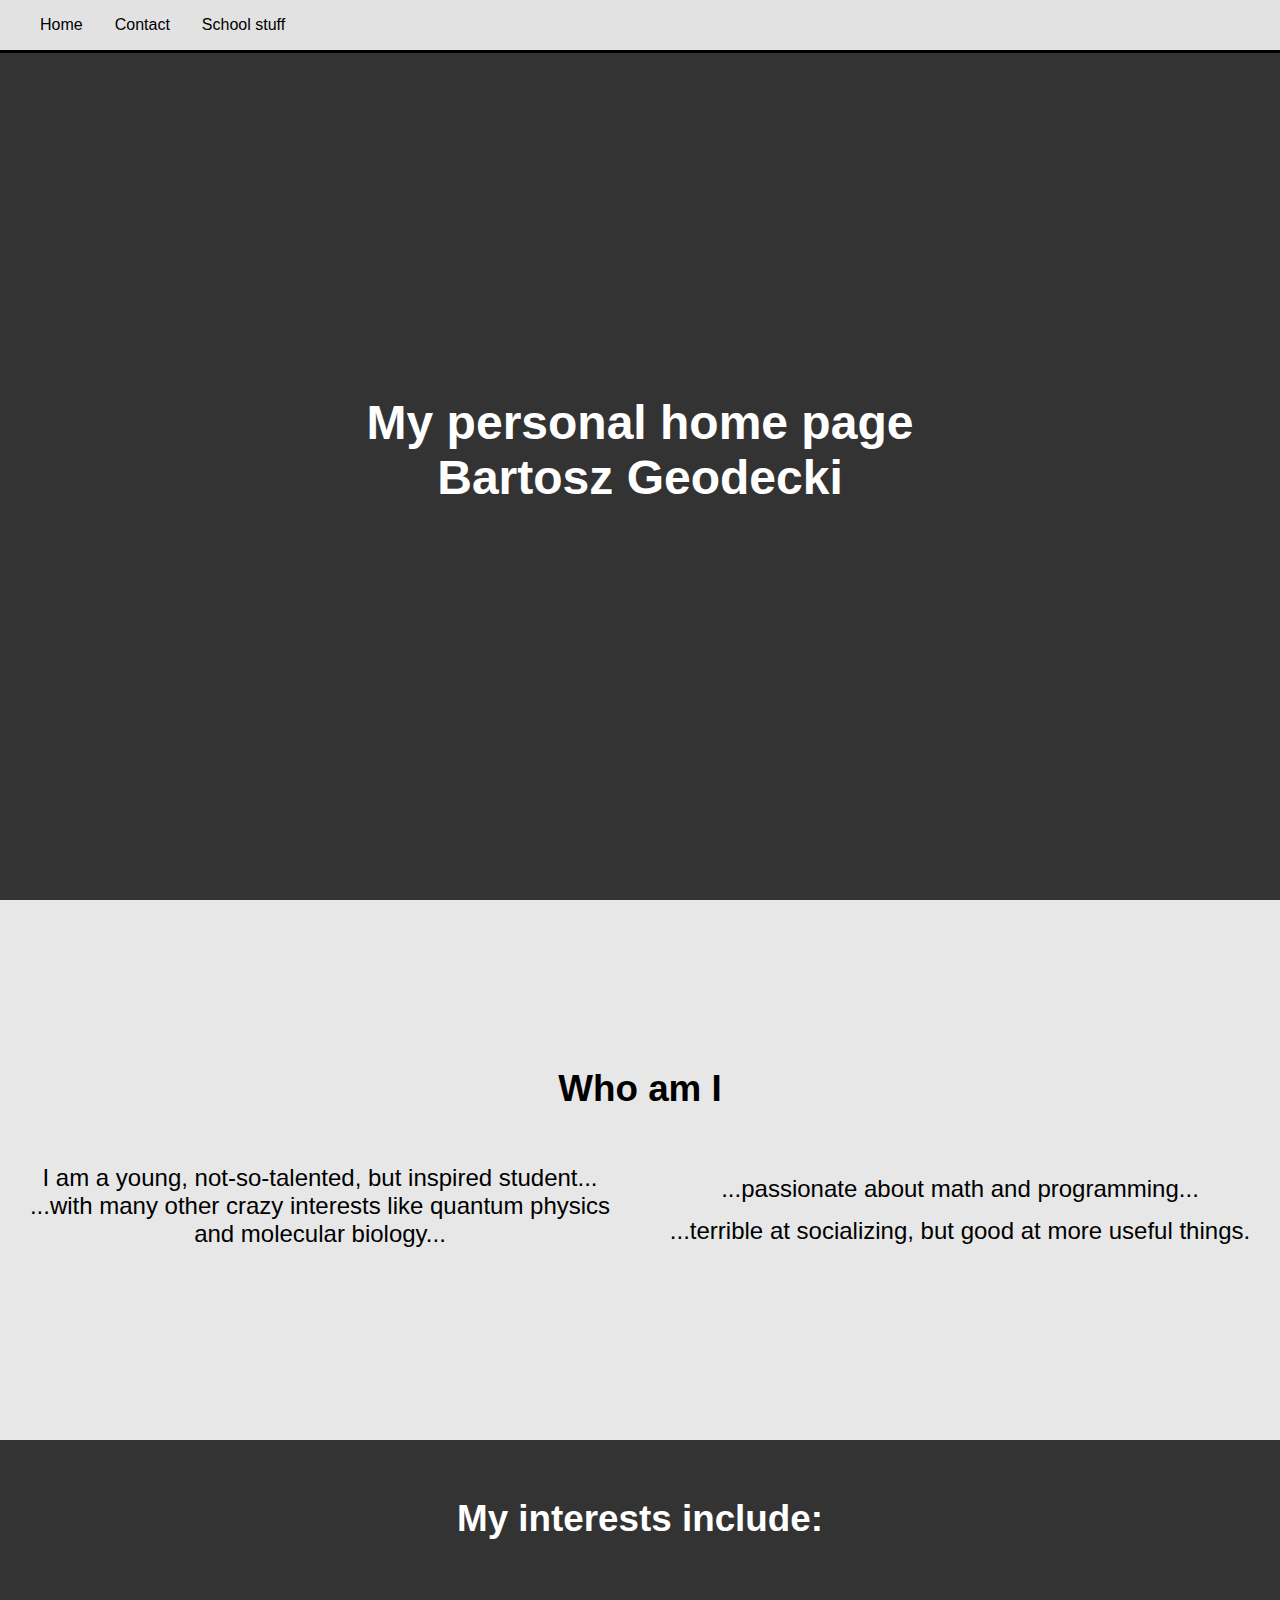
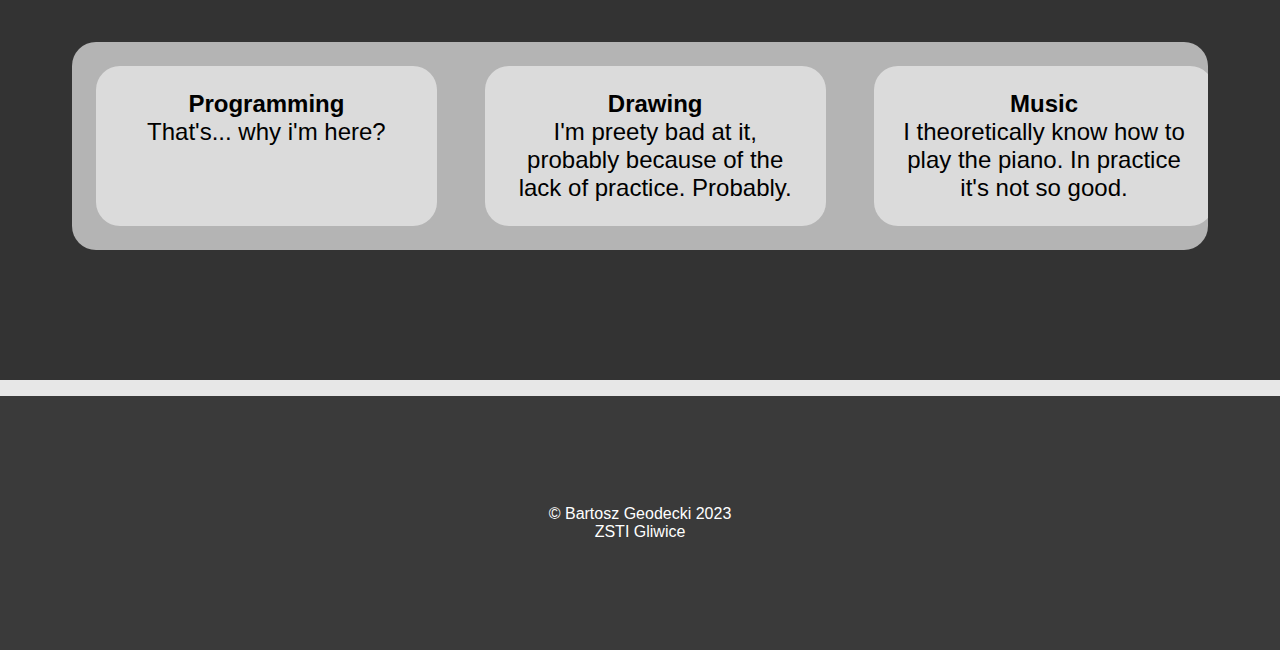
<file: index.html>
<!DOCTYPE html>
<html lang="en">
	<head>
		<meta charset="UTF-8" />
		<meta http-equiv="X-UA-Compatible" content="IE=edge" />
		<meta name="viewport" content="width=device-width, initial-scale=1.0" />
		<link rel="stylesheet" href="style/style.css" />
		<meta name="description" content="A personal homepage - homework">
		<title>Personal homepage - Bartosz Geodecki</title>
	</head>
	<body>
		<header>
			<nav>
				<ul>
					<li><a href="index.html">Home</a></li>
					<li><a href="contact.html">Contact</a></li>
					<li><a href="school.html">School stuff</a></li>
				</ul>
			</nav>
		</header>
		<article>
			<div>
				<h2>My personal home page</h2>
				<h2>Bartosz Geodecki</h2>
			</div>
		</article>
		<article>
			<h3>Who am I</h3>
			<section>
				<p>I am a young, not-so-talented, but inspired student...</p>
				<p></p>
				<p>
					...with many other crazy interests like quantum physics and
					molecular biology...
				</p>
				<p></p>
			</section>
			<section>
				<p></p>
				<p>...passionate about math and programming...</p>
				<p></p>
				<p>
					...terrible at socializing, but good at more useful things.
				</p>
			</section>
		</article>
		<article>
			<h3>My interests include:</h3>
			<section class="full">
				<div class="slider">
					<a href="subpages/programming.html" class="item">
						<h4>Programming</h4>
						<p>
							That's... why i'm here?
						</p>
					</a>
					<a href="subpages/drawing.html" class="item">
						<h4>Drawing</h4>
						<p>
							I'm preety bad at it, probably because of the lack of practice. Probably.
						</p>
					</a>
					<a href="subpages/music.html" class="item">
						<h4>Music</h4>
						<p>
							I theoretically know how to play the piano. In practice it's not so good.
						</p>
					</a>
					<a href="subpages/construction.html" class="item">
						<h4>Physics</h4>
						<p>
							Especially quantum mechanics and general relativity
						</p>
					</a>
					<a href="subpages/construction.html" class="item">
						<h4>Math</h4>
						<p>
							Just some basic calculus, nothing special
						</p>
					</a>
				</div>
			</section>
		</article>

		<footer>
			&copy; Bartosz Geodecki 2023
			<br />
			ZSTI Gliwice
		</footer>
	</body>
</html>
</file>
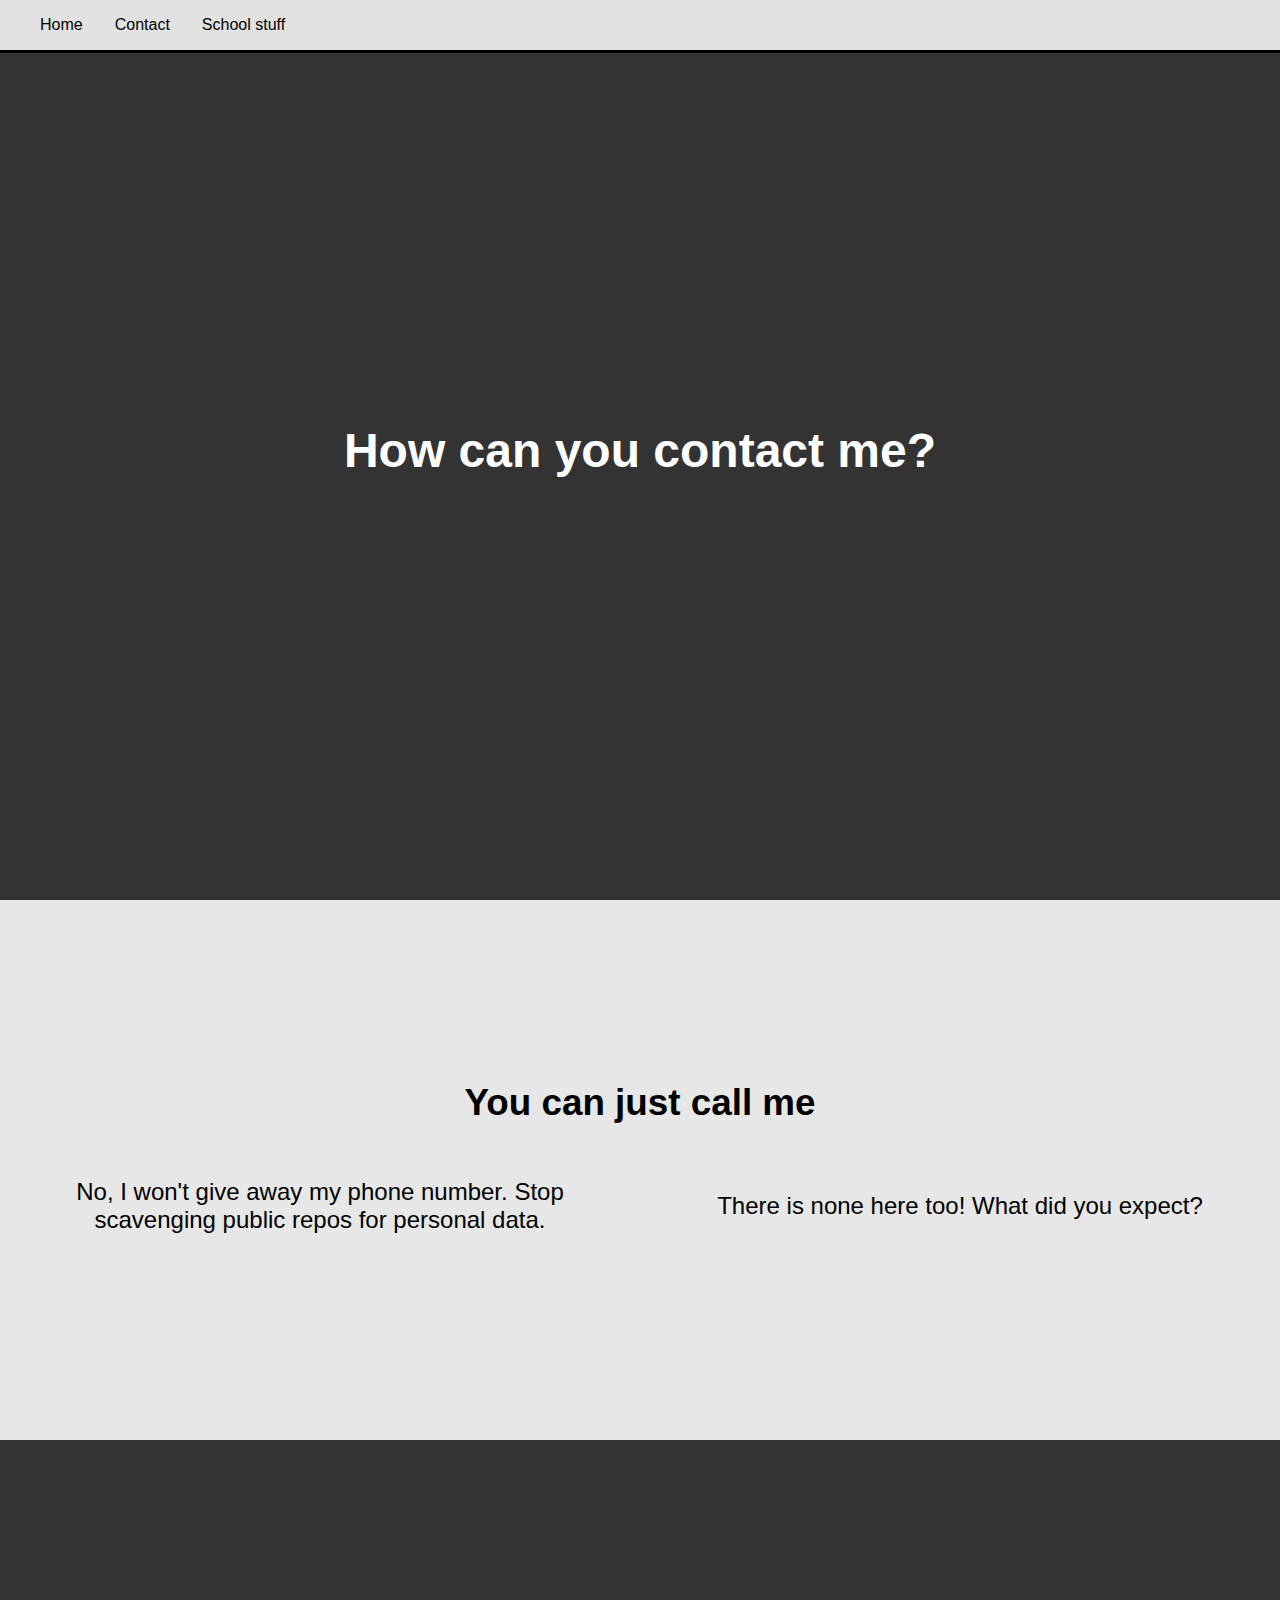
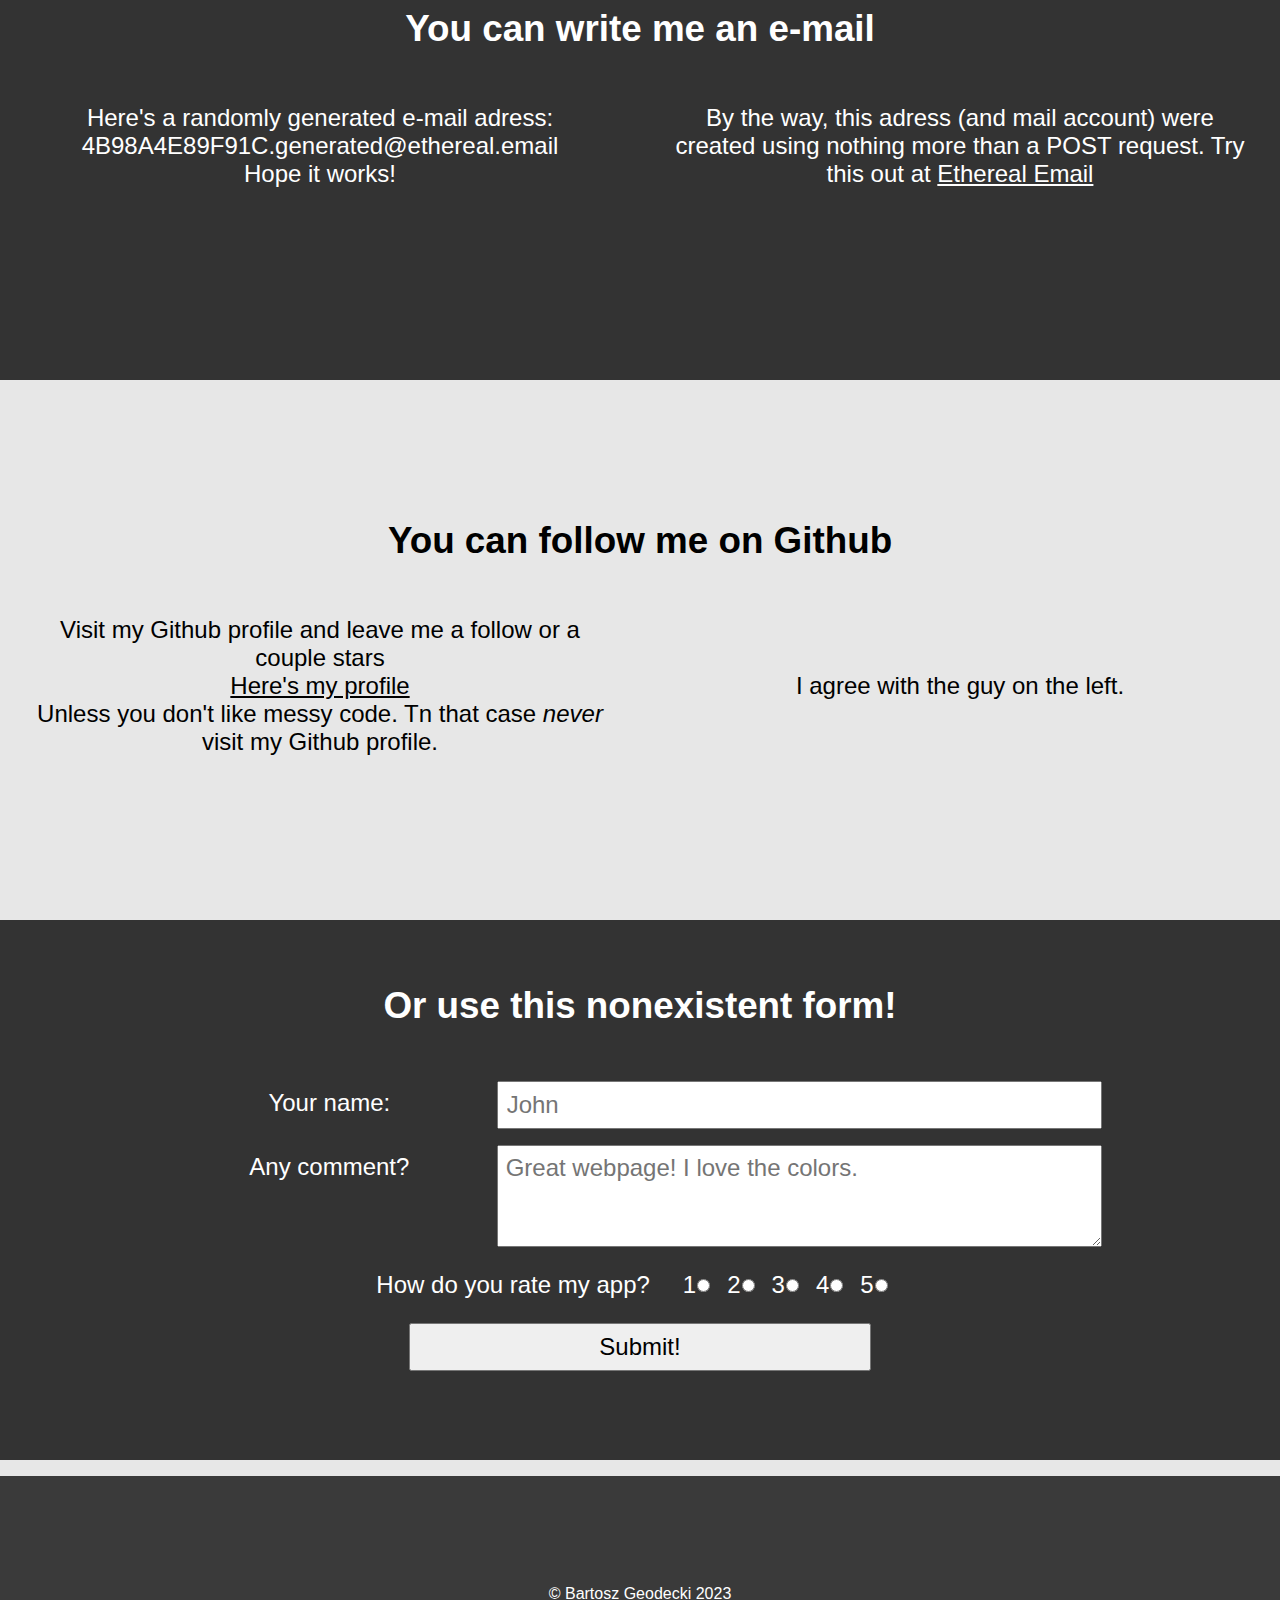
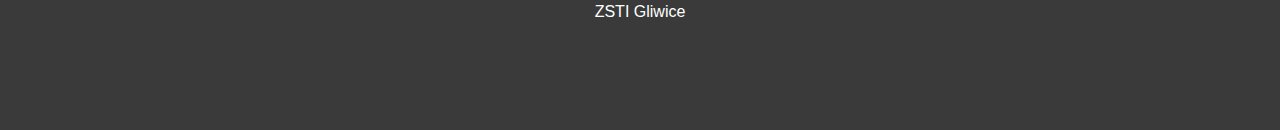
<file: contact.html>
<!DOCTYPE html>
<html lang="en">
	<head>
		<meta charset="UTF-8" />
		<meta http-equiv="X-UA-Compatible" content="IE=edge" />
		<meta name="viewport" content="width=device-width, initial-scale=1.0" />
		<meta name="description" content="A personal homepage - homework">
		<link rel="stylesheet" href="style/style.css" />
		<title>Contact - Bartosz Geodecki</title>
	</head>
	<body>
		<header>
			<nav>
				<ul>
					<li><a href="index.html">Home</a></li>
					<li><a href="contact.html">Contact</a></li>
					<li><a href="school.html">School stuff</a></li>
				</ul>
			</nav>
		</header>
		<article>
			<div>
				<h2>How can you contact me?</h2>
			</div>
		</article>

		<article>
			<h3>You can just call me</h3>
			<section>
				<p>
					No, I won't give away my phone number. Stop scavenging
					public repos for personal data.
				</p>
			</section>
			<section>
				<p>There is none here too! What did you expect?</p>
			</section>
		</article>
		<article>
			<h3>You can write me an e-mail</h3>
			<section>
				<p>
					Here's a randomly generated e-mail adress:
				</p>
				<p>
					4B98A4E89F91C.generated@ethereal.email
				</p>
				<p>
					Hope it works!
				</p>
			</section>
			<section>
				<p>
					By the way, this adress (and mail account) were created using nothing more than a POST request. Try this out at <a class="link" href="https://ethereal.email">Ethereal Email</a>
				</p>
			</section>
		</article>
		<article>
			<h3>You can follow me on Github</h3>
			<section>
				<p>
					Visit my Github profile and leave me a follow or a couple stars
				</p>
				<p>
					<a class="link" href="https://github.com/1p22geo">Here's my profile</a>
				</p>
				<p>
					Unless you don't like messy code. Tn that case <i>never</i> visit my Github profile.
				</p>
			</section>
			<section>
				<p>
					I agree with the guy on the left.
				</p>
			</section>
		</article>
		<article>
			<h3>Or use this nonexistent form!</h3>
			<section class="full">
				<form action="#form" method="post" id="form">
					<div class="form-content">
						<label for="name">Your name: </label>
						<input name="name" id="name" placeholder="John">
						<label for="comment">Any comment?</label>
						<textarea name="comment" id="comment" rows="3" placeholder="Great webpage! I love the colors."></textarea>
						<div class="checkbox-container">
							<label>How do you rate my app?</label>
							<label for="1star">1</label><input type="radio" name="stars" id="1star" value="1">
							<label for="2star">2</label><input type="radio" name="stars" id="2star" value="2">
							<label for="3star">3</label><input type="radio" name="stars" id="3star" value="3">
							<label for="4star">4</label><input type="radio" name="stars" id="4star" value="4">
							<label for="5star">5</label><input type="radio" name="stars" id="5star" value="5">
						</div>
						<input type="submit" value="Submit!">
					</div>
				</form>
			</section>
		</article>
		<footer>
			&copy; Bartosz Geodecki 2023
			<br />
			ZSTI Gliwice
		</footer>
	</body>
</html>
</file>
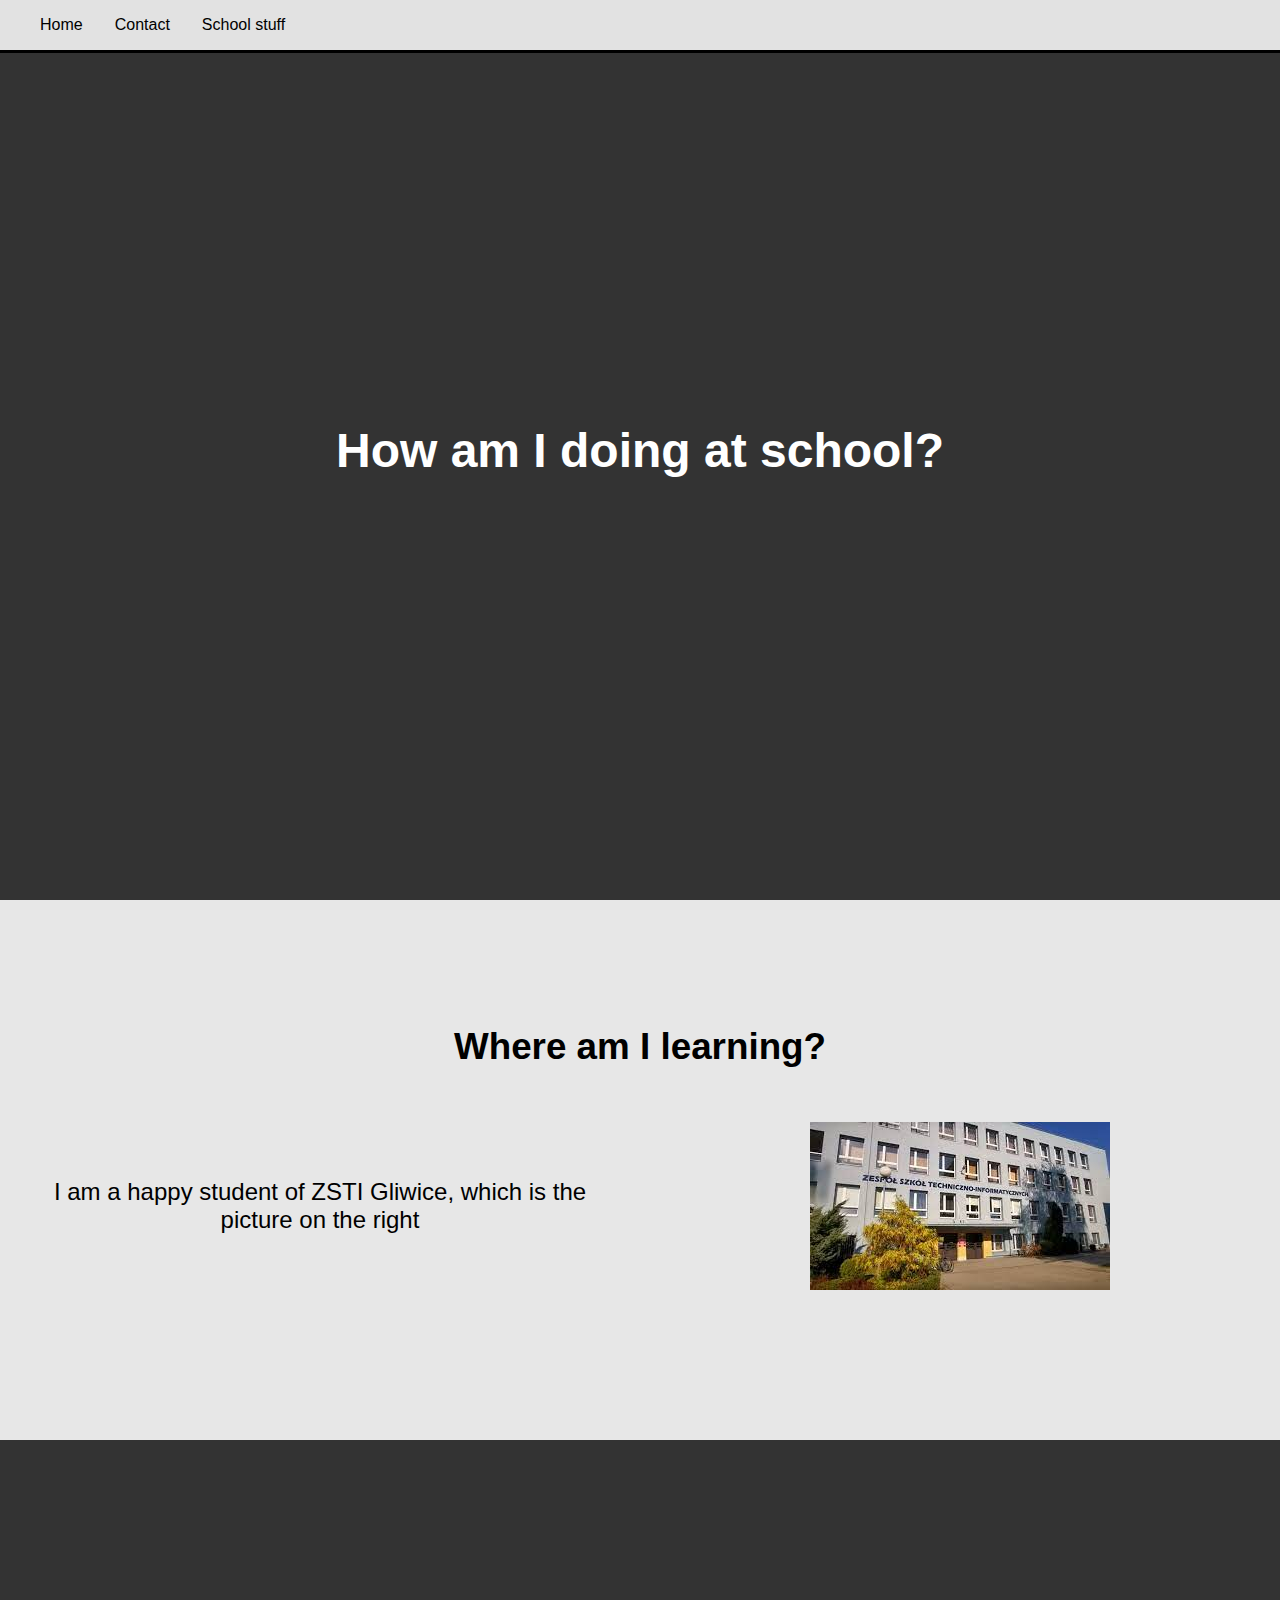
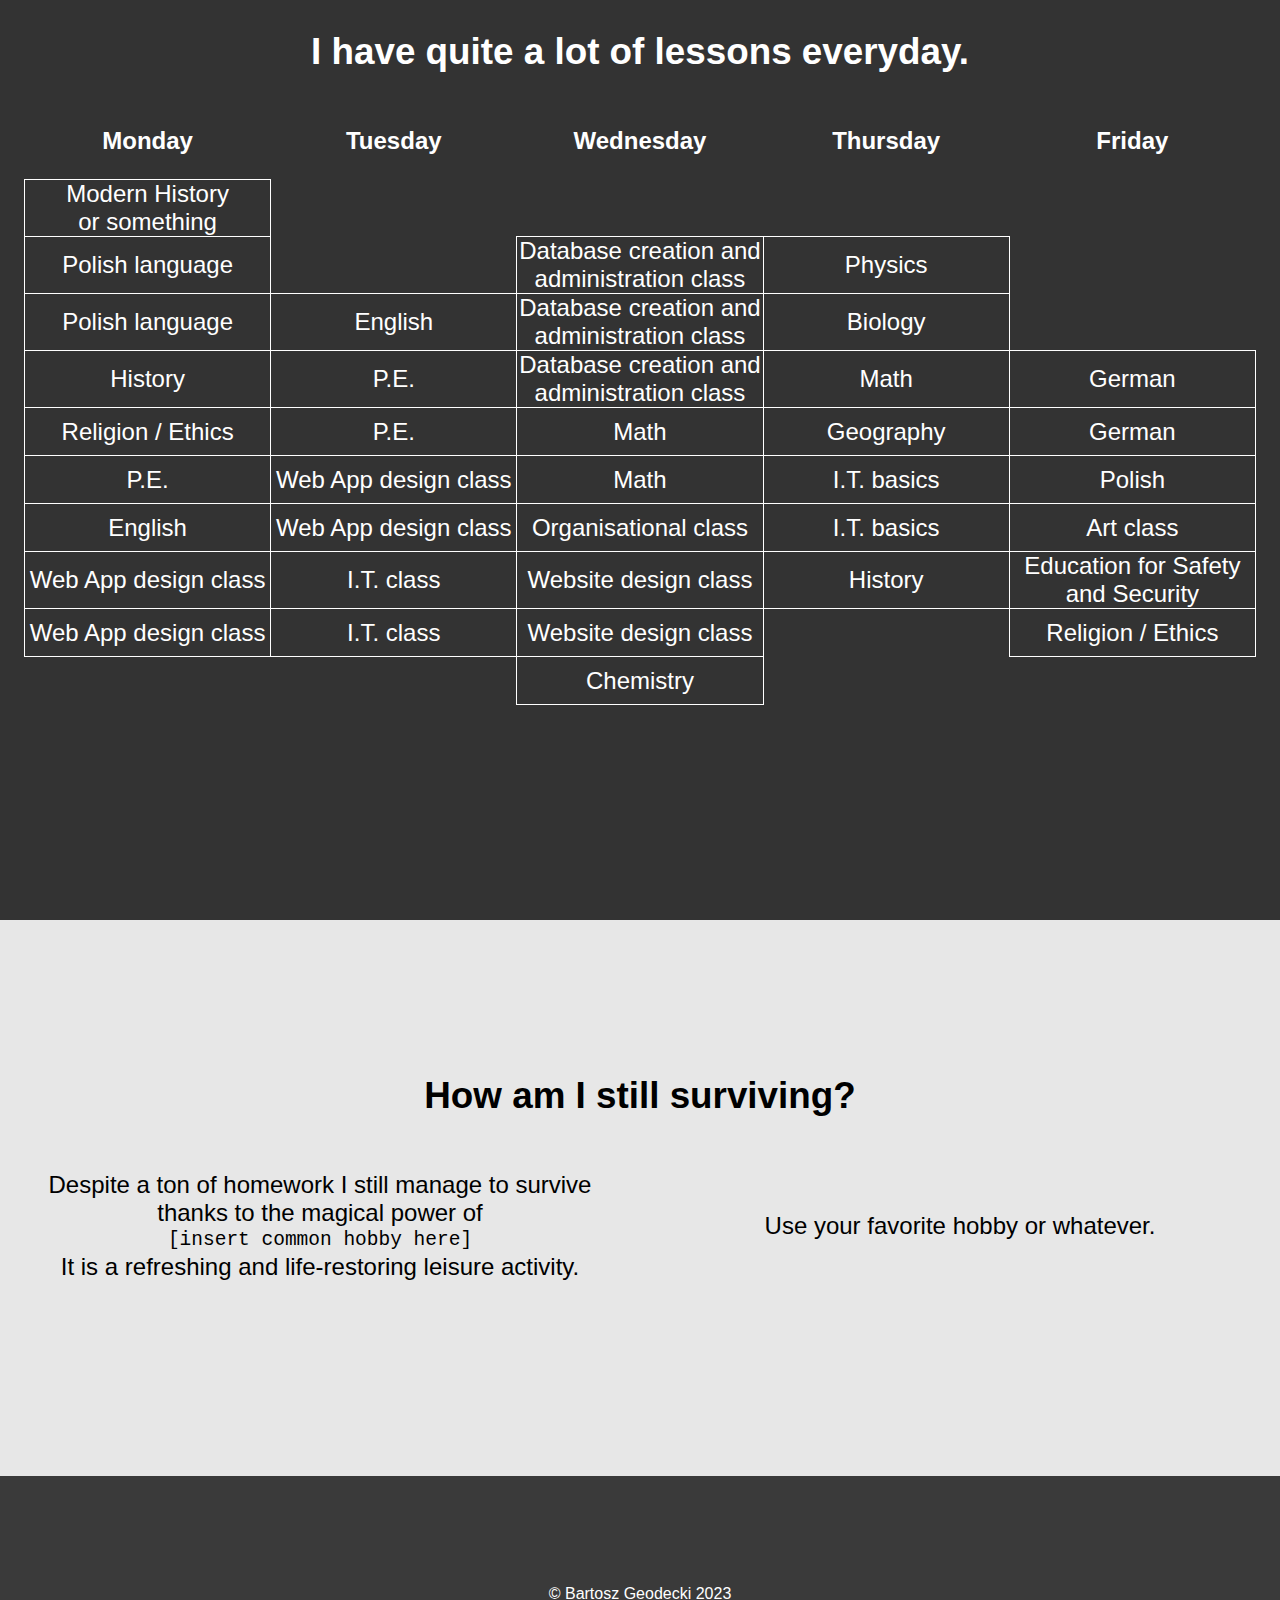
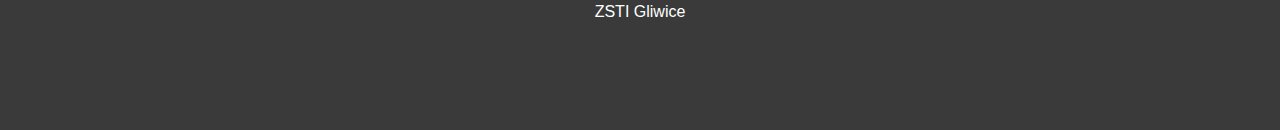
<file: school.html>
<!DOCTYPE html>
<html lang="en">
	<head>
		<meta charset="UTF-8" />
		<meta http-equiv="X-UA-Compatible" content="IE=edge" />
		<meta name="viewport" content="width=device-width, initial-scale=1.0" />
		<meta name="description" content="A personal homepage - homework">
		<link rel="stylesheet" href="style/style.css" />
		<title>School - Bartosz Geodeki</title>
	</head>
	<body>
		<header>
			<nav>
				<ul>
					<li><a href="index.html">Home</a></li>
					<li><a href="contact.html">Contact</a></li>
					<li><a href="school.html">School stuff</a></li>
				</ul>
			</nav>
		</header>
		<article>
			<div>
				<h2>How am I doing at school?</h2>
			</div>
		</article>

		<article>
			<h3>Where am I learning?</h3>
			<section>
				<p>
					I am a happy student of ZSTI Gliwice, which is the picture on the right
				</p>
			</section>
			<section>
				<img src="img/ZSTI.jpeg" alt="ZSTI Gliwice">
			</section>
		</article>
		<article class="wide">
			<h3>I have quite a lot of lessons everyday.</h3>
			<section class="full">
				<table>
					<tr>
						<th><h4>Monday</h4></th>
						<th><h4>Tuesday</h4></th>
						<th><h4>Wednesday</h4></th>
						<th><h4>Thursday</h4></th>
						<th><h4>Friday</h4></th>
					</tr>
					<tr>
						<td>Modern History<br>or something</td>
						<th>
							<!-- NO LESSONS -->
						</th>
						<th>
							<!-- NO LESSONS -->
						</th>
						<th>
							<!-- NO LESSONS -->
						</th>
						<th>
							<!-- NO LESSONS -->
						</th>
					</tr>
					<tr>
						<td>Polish language</td>
						<th>
							<!-- NO LESSONS -->
						</th>
						<td>Database creation and administration class</td>
						<td>Physics</td>
						<th>
							<!-- NO LESSONS -->
						</th>
					</tr>
					<tr>
						<td>Polish language</td>
						<td>English</td>
						<td>Database creation and administration class</td>
						<td>Biology</td>
						<th>
							<!-- NO LESSONS -->
						</th>
					</tr>
					<tr>
						<td>History</td>
						<td>P.E.</td>
						<td>Database creation and administration class</td>
						<td>Math</td>
						<td>German</td>
					</tr>
					<tr>
						<td>Religion / Ethics</td>
						<td>P.E.</td>
						<td>Math</td>
						<td>Geography</td>
						<td>German</td>
					</tr>
					<tr>
						<td>P.E.</td>
						<td>Web App design class</td>
						<td>Math</td>
						<td>I.T. basics</td>
						<td>Polish</td>
					</tr>
					<tr>
						<td>English</td>
						<td>Web App design class</td>
						<td>Organisational class</td>
						<td>I.T. basics</td>
						<td>Art class</td>
					</tr>
					<tr>
						<td>Web App design class</td>
						<td>I.T. class</td>
						<td>Website design class</td>
						<td>History</td>
						<td>Education for Safety and Security</td>
					</tr>
					<tr>
						<td>Web App design class</td>
						<td>I.T. class</td>
						<td>Website design class</td>
						<th>
							<!-- NO LESSONS -->
						</th>
						<td>Religion / Ethics</td>
					</tr>
					<tr>
						<th>
							<!-- NO LESSONS -->
						</th>
						<th>
							<!-- NO LESSONS -->
						</th>
						<td>Chemistry</td>
						<th>
							<!-- NO LESSONS -->
						</th>
						<th>
							<!-- NO LESSONS -->
						</th>
					</tr>
				</table>
			</section>
		</article>
		<article>
			<h3>How am I still surviving?</h3>
			<section>
					<p>
						Despite a ton of homework I still manage to survive thanks to the magical power of 
					</p>
					<pre>[insert common hobby here]</pre>
					<p>
						It is a refreshing and life-restoring leisure activity.
					</p>
			</section>
			<section>
				<p>Use your favorite hobby or whatever.</p>
			</section>
		</article>

		<footer>
			&copy; Bartosz Geodecki 2023
			<br />
			ZSTI Gliwice
		</footer>
	</body>
</html>
</file>
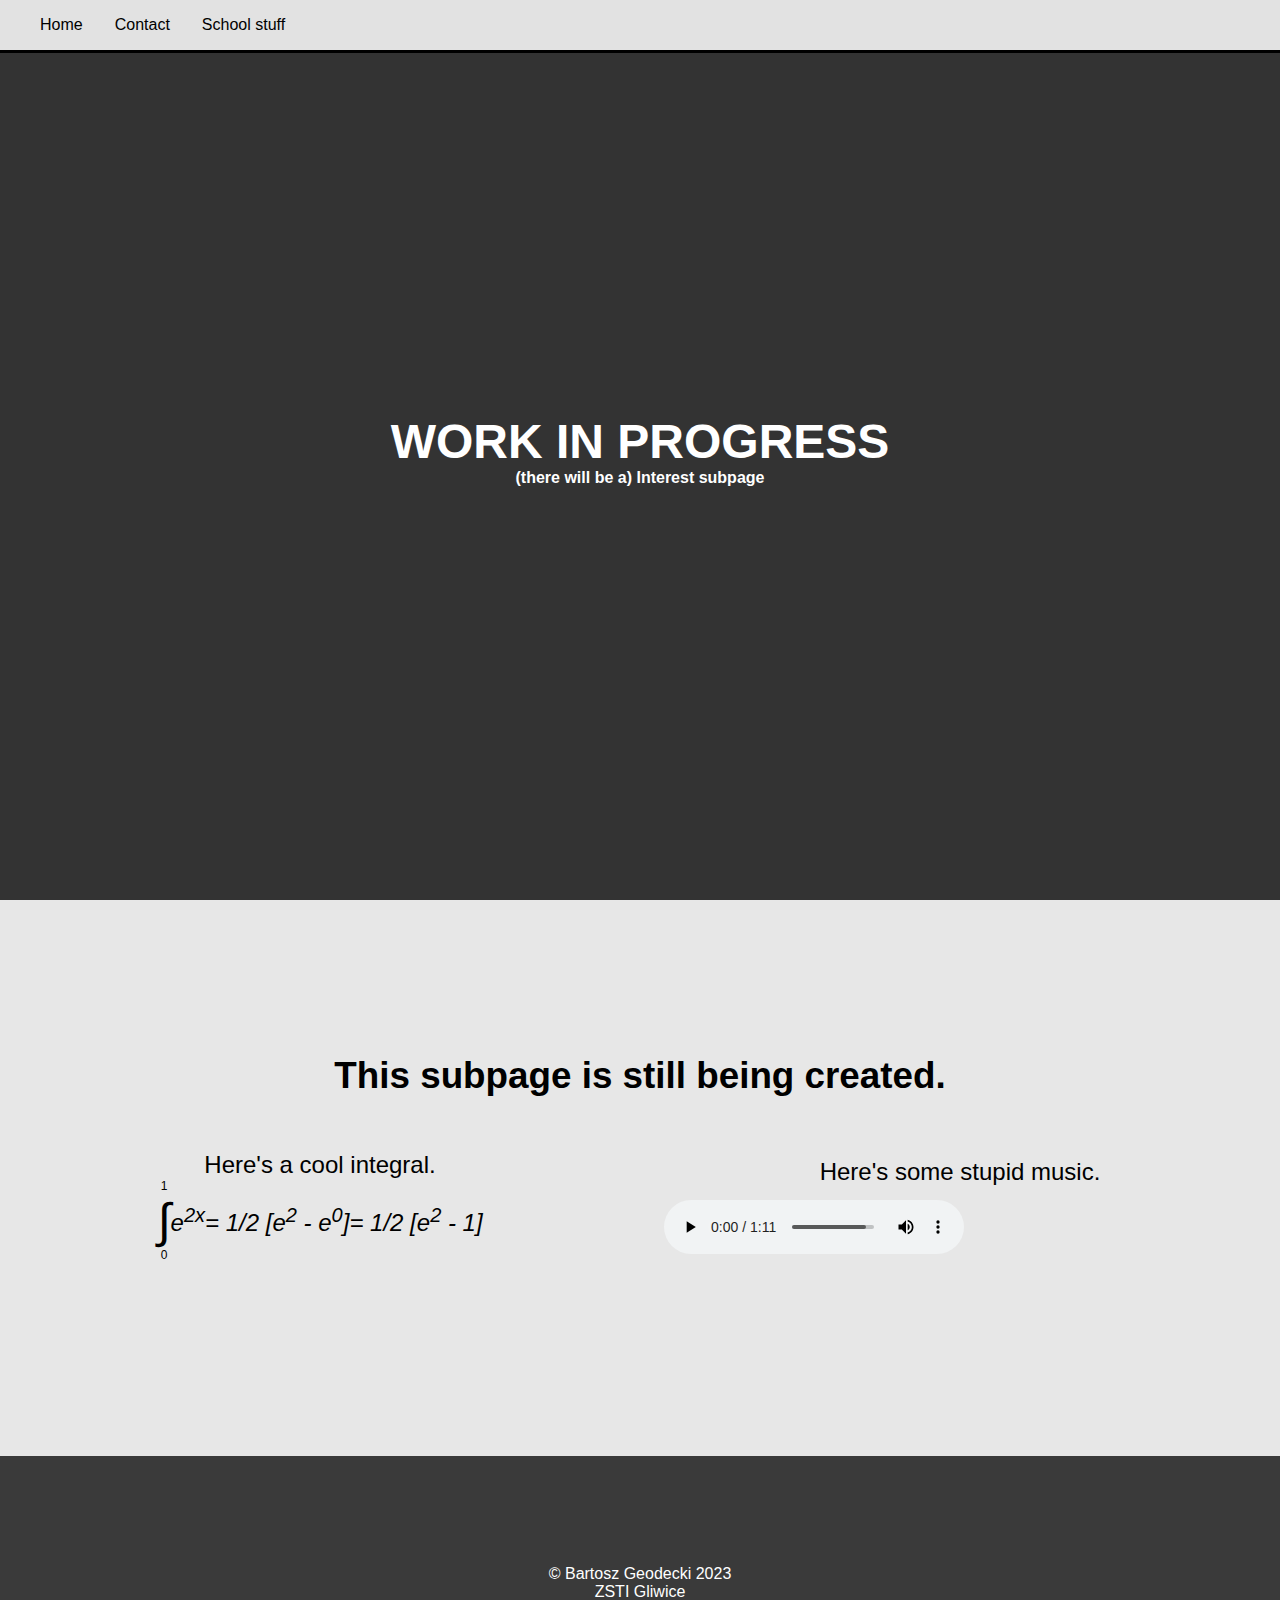
<file: subpages/construction.html>
<!DOCTYPE html>
<html lang="en">
	<head>
		<meta charset="UTF-8" />
		<meta http-equiv="X-UA-Compatible" content="IE=edge" />
		<meta name="viewport" content="width=device-width, initial-scale=1.0" />
		<meta name="description" content="A personal homepage - homework" />
		<link rel="stylesheet" href="../style/style.css" />
		<title>Contact - Bartosz Geodecki</title>
	</head>
	<body>
		<header>
			<nav>
				<ul>
					<li><a href="../index.html">Home</a></li>
					<li><a href="../contact.html">Contact</a></li>
					<li><a href="../school.html">School stuff</a></li>
				</ul>
			</nav>
		</header>
		<article>
			<div>
				<h2>WORK IN PROGRESS</h2>
				<h4>(there will be a) Interest subpage</h4>
			</div>
		</article>

		<article>
			<h3>This subpage is still being created.</h3>
			<section>
				<p>Here's a cool integral.</p>
				<div id="formula">
					<div id="integral">
						<p>1</p>
						<p>&Integral;</p>
						<p>0</p>
					</div>
					<em>e<sup>2x</sup></em>
                    <em>= 1/2 [e<sup>2</sup> - e<sup>0</sup>]</em>
                    <em>= 1/2 [e<sup>2</sup> - 1]</em>
				</div>
			</section>
			<section>
                <p>Here's some stupid music.</p>
				<audio controls>
					<source
						src="../img/tak_bardzo_obrazek.mp3"
						type="audio/mp3"
					/>
				</audio>
			</section>
		</article>

		<footer>
			&copy; Bartosz Geodecki 2023
			<br />
			ZSTI Gliwice
		</footer>
	</body>
</html>
</file>
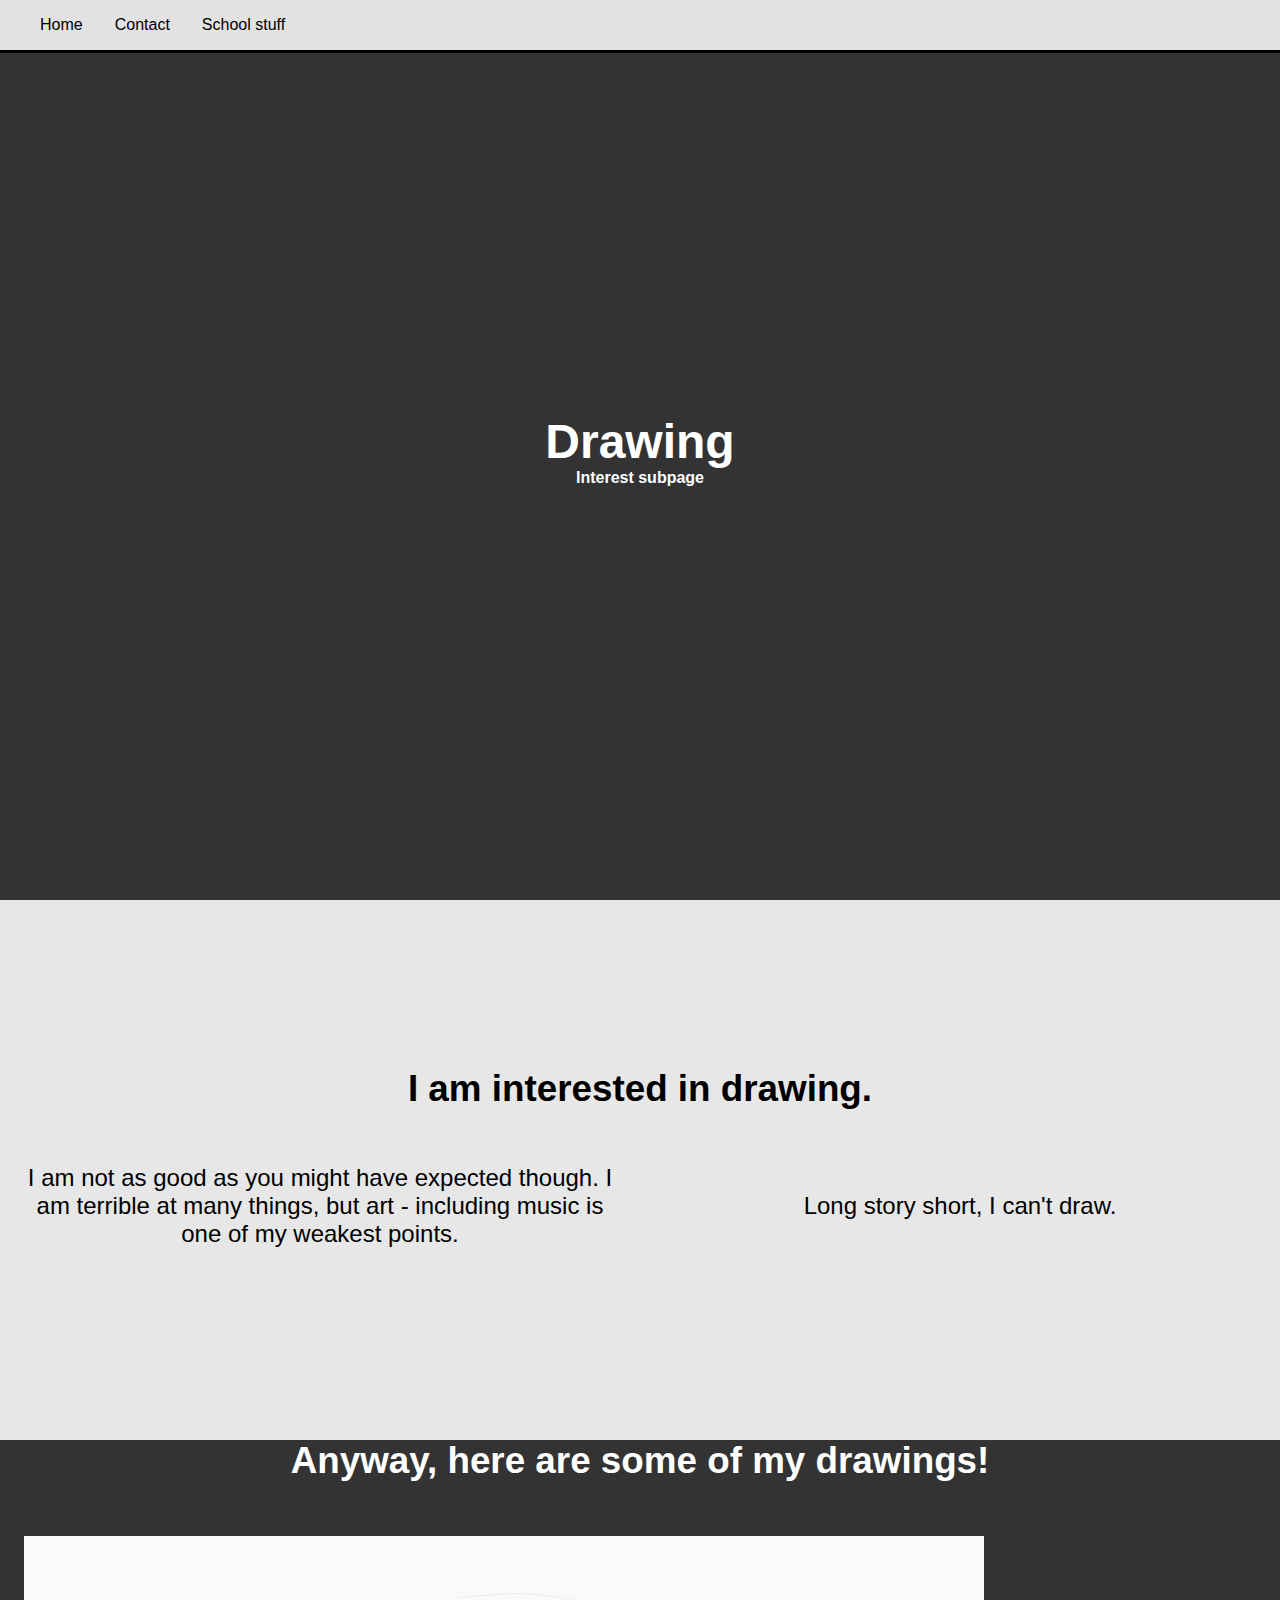
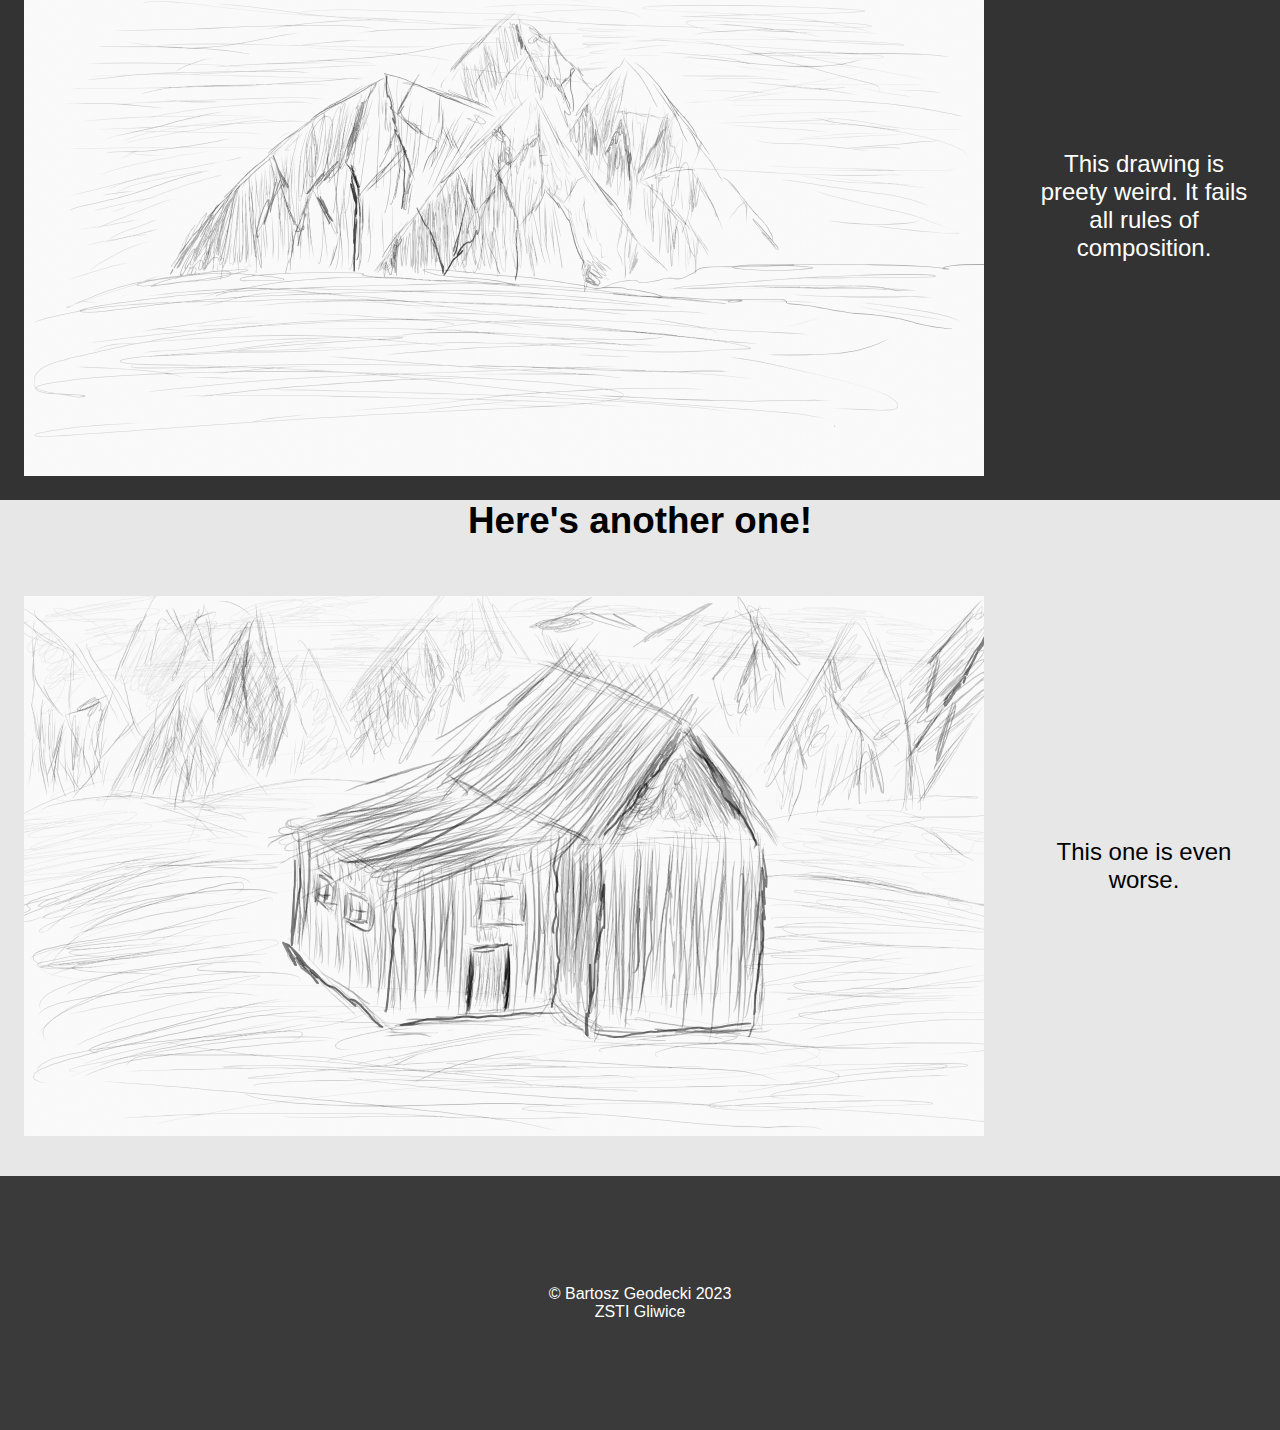
<file: subpages/drawing.html>
<!DOCTYPE html>
<html lang="en">
	<head>
		<meta charset="UTF-8" />
		<meta http-equiv="X-UA-Compatible" content="IE=edge" />
		<meta name="viewport" content="width=device-width, initial-scale=1.0" />
		<meta name="description" content="A personal homepage - homework">
		<link rel="stylesheet" href="../style/style.css"/>
		<title>Contact - Bartosz Geodecki</title>
	</head>
	<body>
		<header>
            <nav>
                <ul>
                    <li><a href="../index.html">Home</a></li>
                    <li><a href="../contact.html">Contact</a></li>
                    <li><a href="../school.html">School stuff</a></li>
                </ul>
            </nav>
		</header>
		<article>
			<div>
				<h2>Drawing</h2>
                <h4>Interest subpage</h4>
			</div>
		</article>

		<article>
			<h3>I am interested in drawing.</h3>
			<section>
				<p>
					I am not as good as you might have expected though. I am terrible at many things, but art - including music is one of my weakest points.
				</p>
			</section>
			<section>
				<p>Long story short, I can't draw.</p>
			</section>
		</article>

		<article>
			<h3>Anyway, here are some of my drawings!</h3>
			<section>
				<img src="../img/obrazek1.png" alt="a picture I've drawn">
			</section>
			<section>
				<p>This drawing is preety weird. It fails all rules of composition.</p>
			</section>
		</article>
		<article>
			<h3>Here's another one!</h3>
			<section>
				<img src="../img/obrazek2.png" alt="a picture I've drawn">
			</section>
			<section>
				<p>This one is even worse.</p>
			</section>
		</article>
		<footer>
			&copy; Bartosz Geodecki 2023
			<br />
			ZSTI Gliwice
		</footer>
	</body>
</html>
</file>
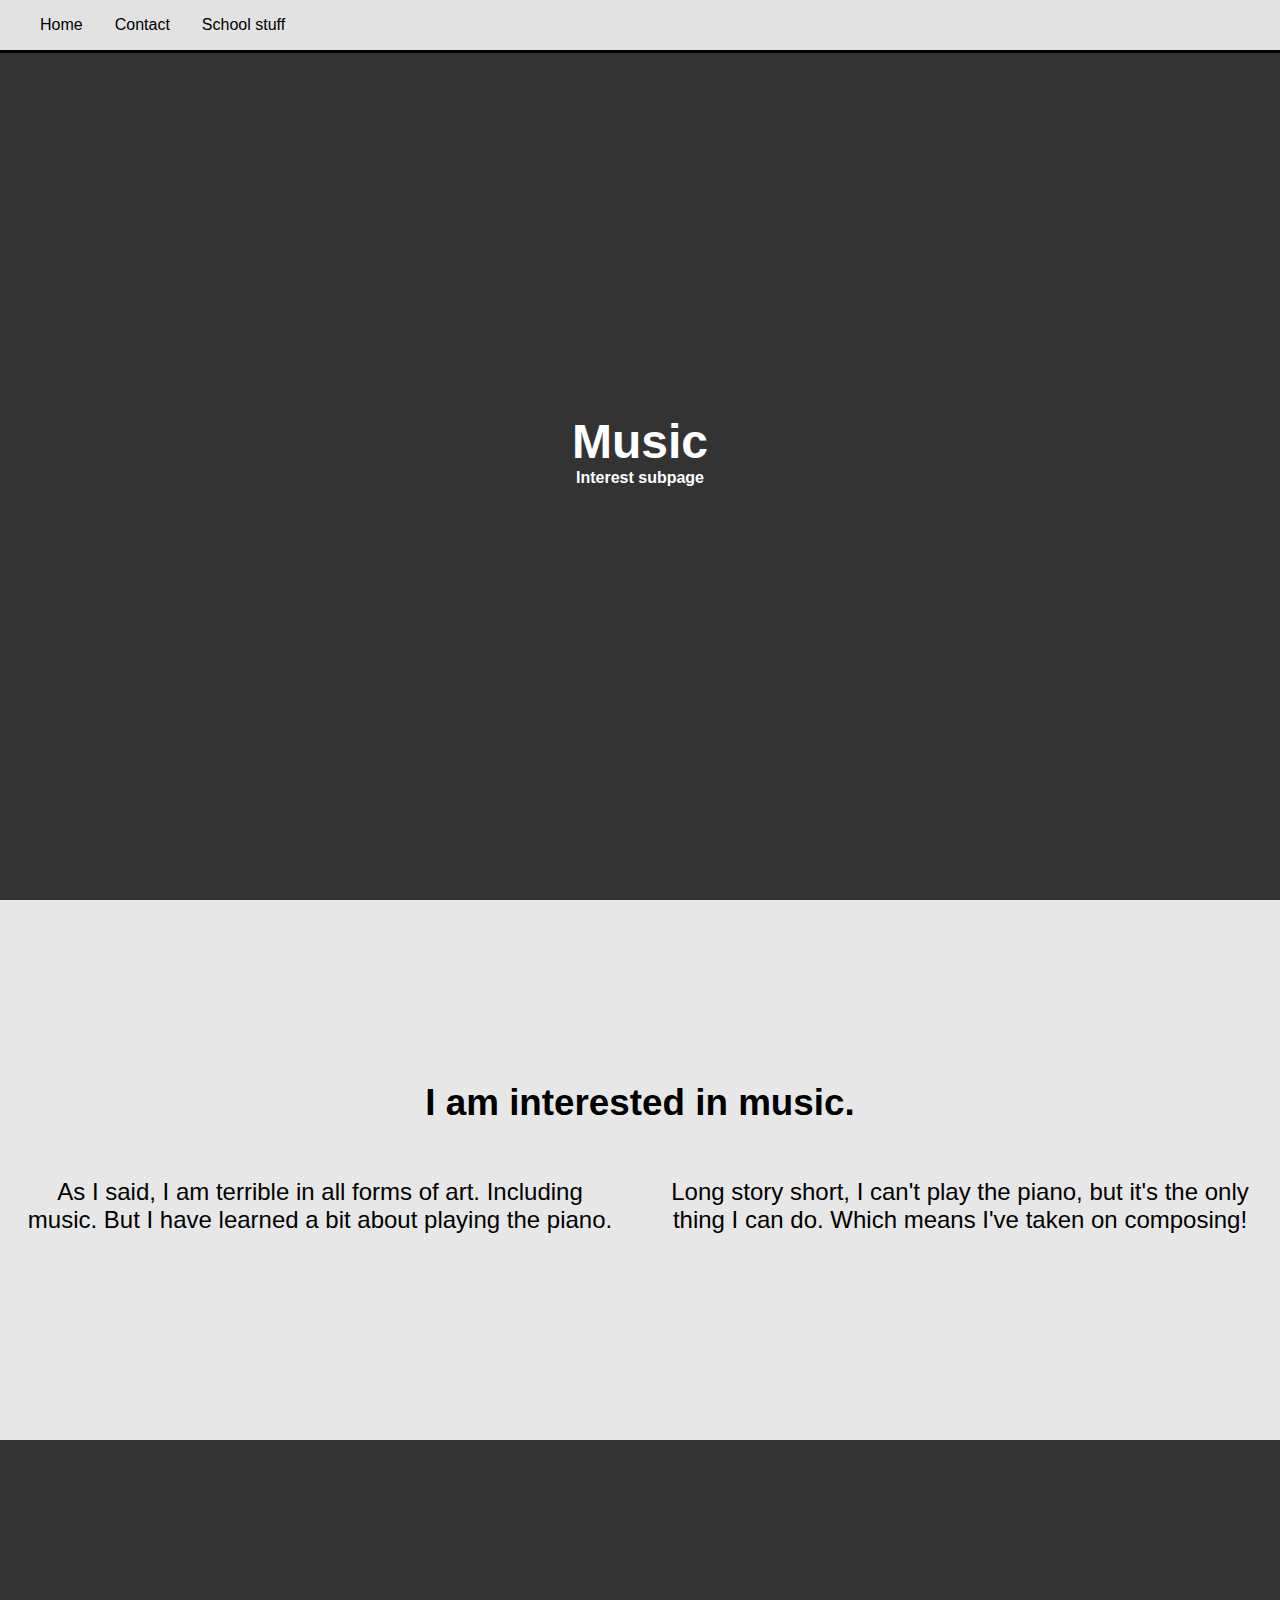
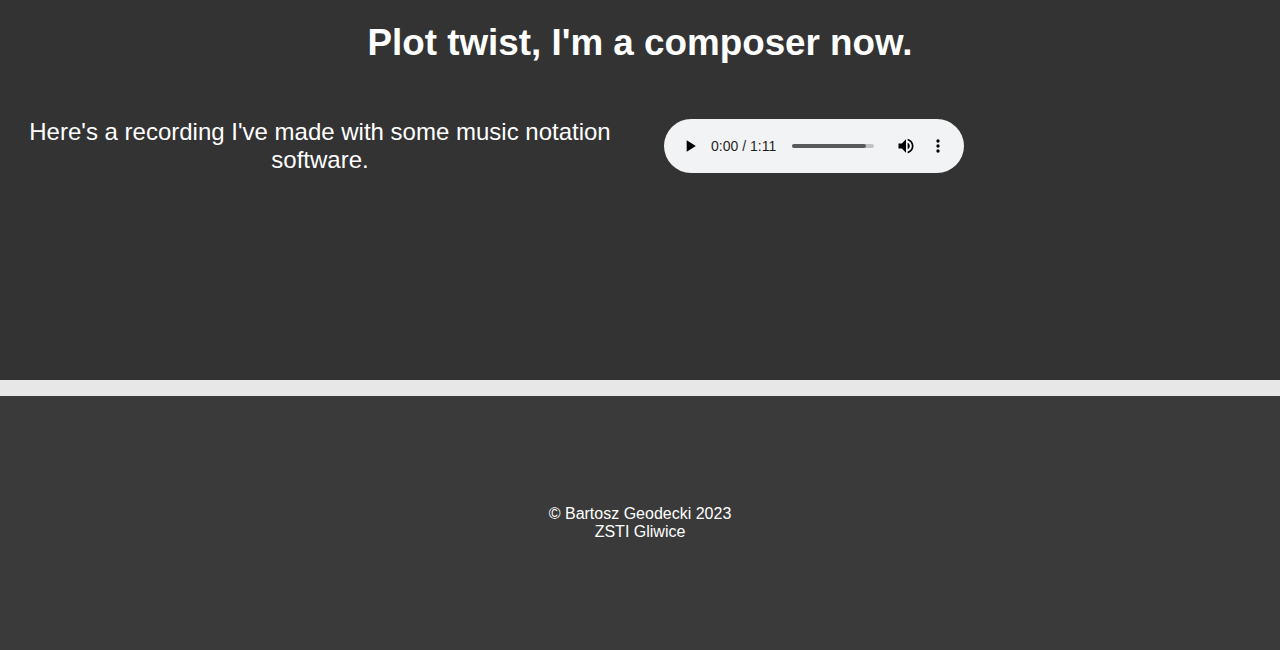
<file: subpages/music.html>
<!DOCTYPE html>
<html lang="en">
	<head>
		<meta charset="UTF-8" />
		<meta http-equiv="X-UA-Compatible" content="IE=edge" />
		<meta name="viewport" content="width=device-width, initial-scale=1.0" />
		<meta name="description" content="A personal homepage - homework">
		<link rel="stylesheet" href="../style/style.css"/>
		<title>Contact - Bartosz Geodecki</title>
	</head>
	<body>
		<header>
            <nav>
                <ul>
                    <li><a href="../index.html">Home</a></li>
                    <li><a href="../contact.html">Contact</a></li>
                    <li><a href="../school.html">School stuff</a></li>
                </ul>
            </nav>
		</header>
		<article>
			<div>
				<h2>Music</h2>
                <h4>Interest subpage</h4>
			</div>
		</article>

		<article>
			<h3>I am interested in music.</h3>
			<section>
				<p>
					As I said, I am terrible in all forms of art. Including music. But I have learned a bit about playing the piano.
				</p>
			</section>
			<section>
				<p>Long story short, I can't play the piano, but it's the only thing I can do. Which means I've taken on composing!</p>
			</section>
		</article>

		<article>
			<h3>Plot twist, I'm a composer now.</h3>
			<section>
				<p>Here's a recording I've made with some music notation software.</p>
			</section>
			<section>
				<audio controls>
					<source src="../img/tak_bardzo_obrazek.mp3" type="audio/mp3">
				</audio>
			</section>
		</article>
		
		<footer>
			&copy; Bartosz Geodecki 2023
			<br />
			ZSTI Gliwice
		</footer>
	</body>
</html>
</file>
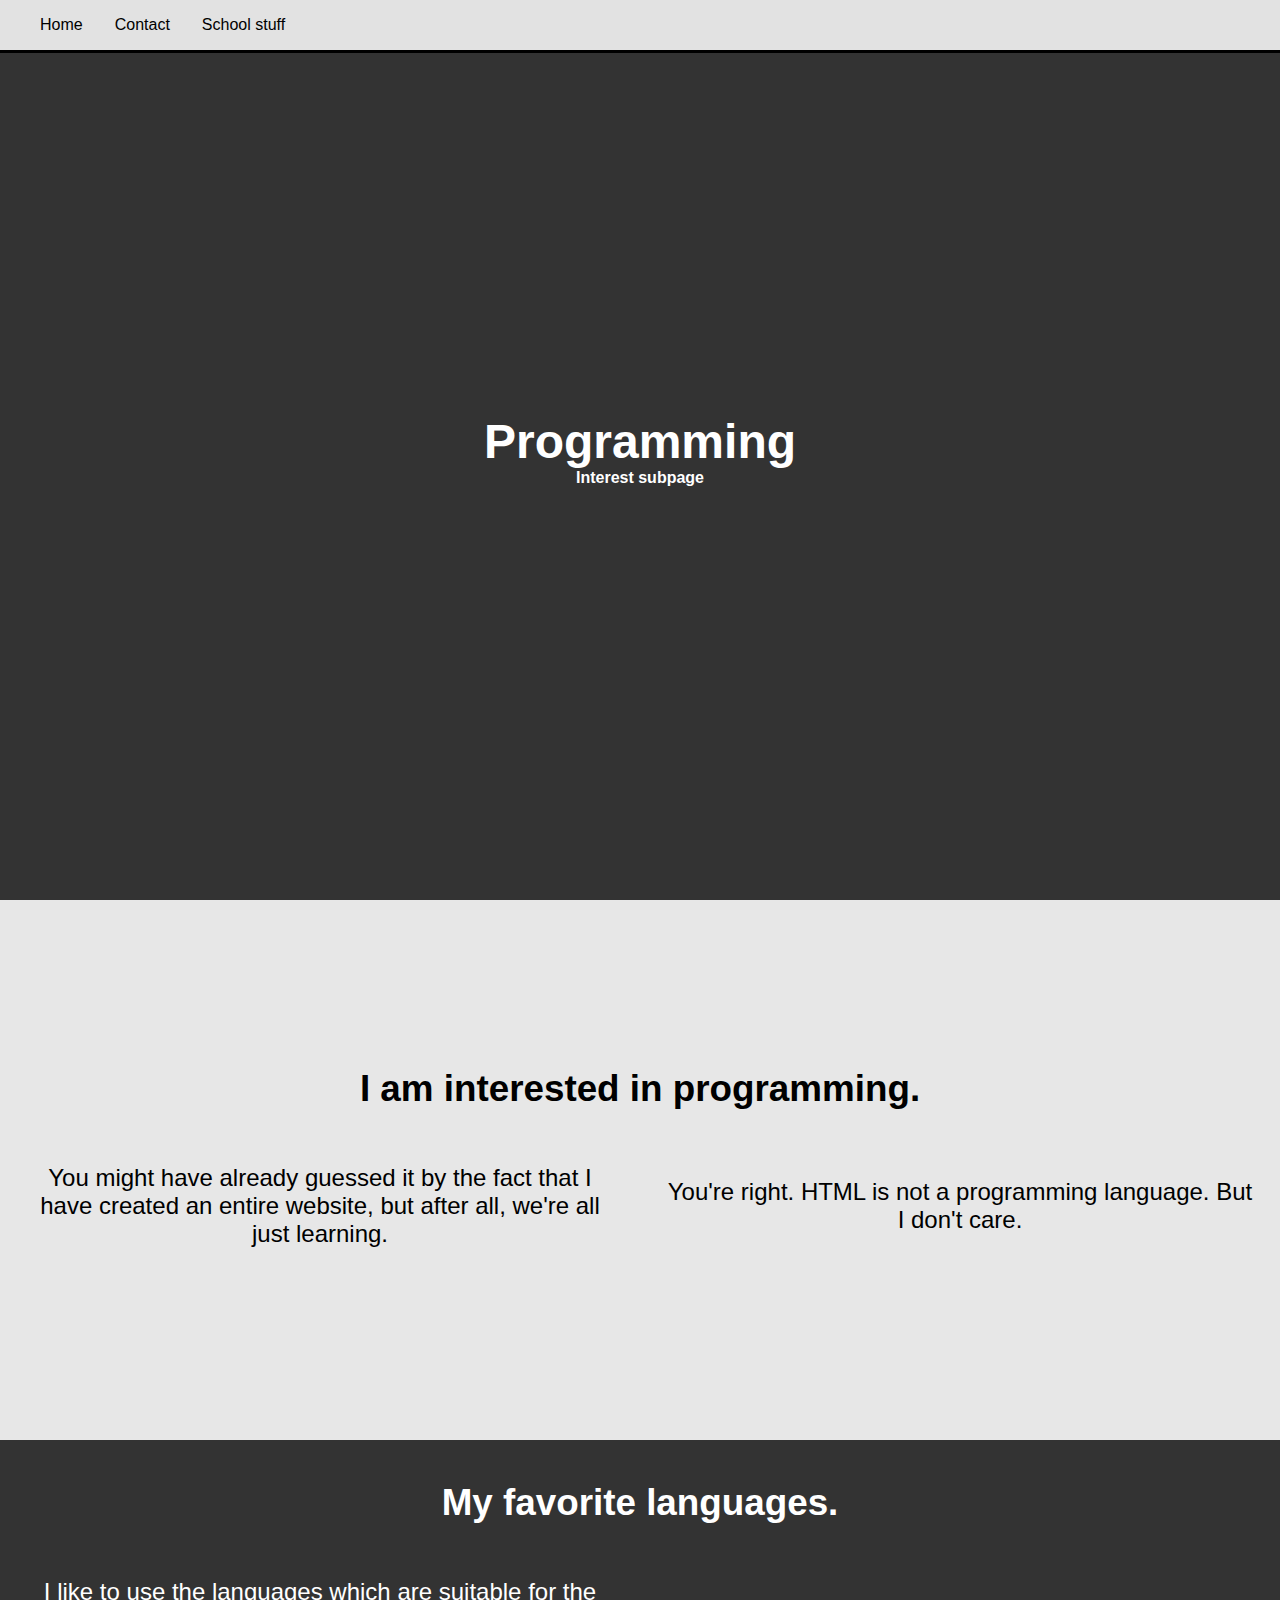
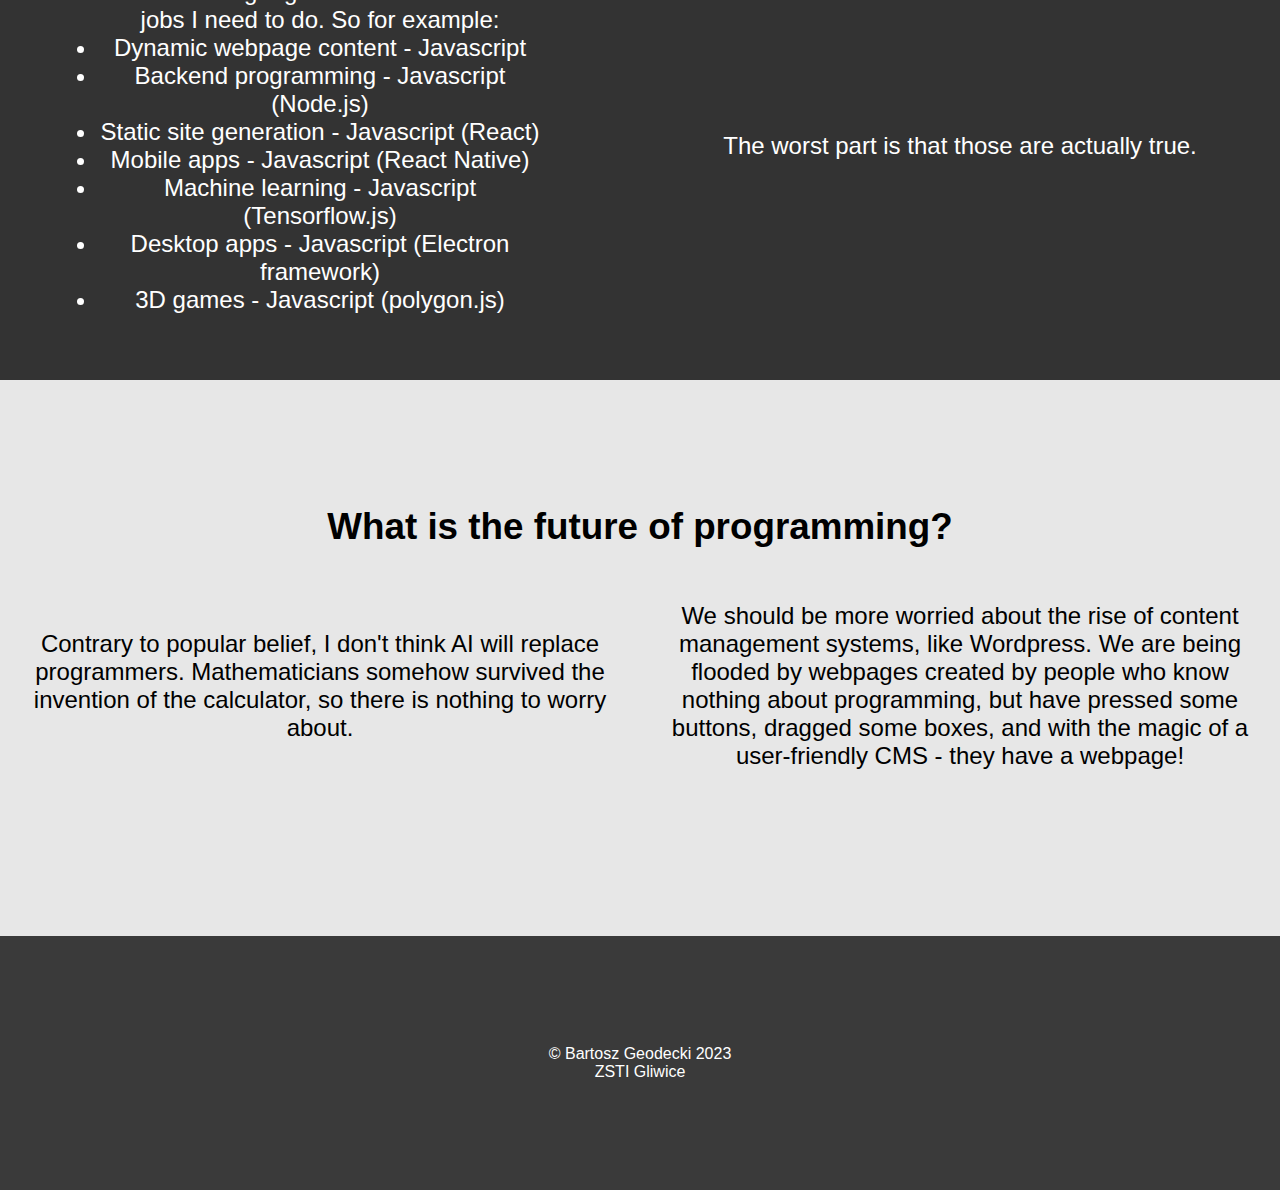
<file: subpages/programming.html>
<!DOCTYPE html>
<html lang="en">
	<head>
		<meta charset="UTF-8" />
		<meta http-equiv="X-UA-Compatible" content="IE=edge" />
		<meta name="viewport" content="width=device-width, initial-scale=1.0" />
		<meta name="description" content="A personal homepage - homework">
		<link rel="stylesheet" href="../style/style.css"/>
		<title>Contact - Bartosz Geodecki</title>
	</head>
	<body>
		<header>
            <nav>
                <ul>
                    <li><a href="../index.html">Home</a></li>
                    <li><a href="../contact.html">Contact</a></li>
                    <li><a href="../school.html">School stuff</a></li>
                </ul>
            </nav>
		</header>
		<article>
			<div>
				<h2>Programming</h2>
                <h4>Interest subpage</h4>
			</div>
		</article>

		<article>
			<h3>I am interested in programming.</h3>
			<section>
				<p>
					You might have already guessed it by the fact that I have created an entire website, but after all, we're all just learning.
				</p>
			</section>
			<section>
				<p>You're right. HTML is not a programming language. But I don't care.</p>
			</section>
		</article>

		<article>
			<h3>My favorite languages.</h3>
			<section>
				<p>
					I like to use the languages which are suitable for the jobs I need to do. So for example:
				</p>
                <ul>
                    <li>Dynamic webpage content - Javascript</li>
                    <li>Backend programming - Javascript (Node.js)</li>
                    <li>Static site generation - Javascript (React)</li>
                    <li>Mobile apps - Javascript (React Native)</li>
                    <li>Machine learning - Javascript (Tensorflow.js)</li>
                    <li>Desktop apps - Javascript (Electron framework)</li>
                    <li>3D games - Javascript (polygon.js)</li>
                </ul>
			</section>
			<section>
				<p>The worst part is that those are actually true.</p>
			</section>
		</article>

        <article>
			<h3>What is the future of programming?</h3>
			<section>
				<p>
					Contrary to popular belief, I don't think AI will replace programmers. Mathematicians somehow survived the invention of the calculator, so there is nothing to worry about.
                </p>
			</section>
			<section>
				<p>
                    We should be more worried about the rise of content management systems, like Wordpress. We are being flooded by webpages created by people who know nothing about programming, but have pressed some buttons, dragged some boxes, and with the magic of a user-friendly CMS - they have a webpage!
                </p>
			</section>
		</article>
		
		<footer>
			&copy; Bartosz Geodecki 2023
			<br />
			ZSTI Gliwice
		</footer>
	</body>
</html>
</file>
<file: style/style.css>
* {
	padding: 0;
	margin: 0;
	box-sizing: border-box;
	font-family: Arial, Helvetica, sans-serif;
}
header {
	position: fixed;
	width: 100vw;
}
.form-content{
    width: 75%;
    display: grid;
    grid-template-columns: 1fr 2fr;
    margin: auto;
    gap:1rem;
}
.form-content>*{
    padding:0.5rem;
    font-size: 1em;
}
.checkbox-container{
    justify-content: center;
    grid-column: 1/-1;
    display: flex;
    gap: 1px;
    align-items: center;
}
.checkbox-container :nth-child(1){
    margin-right: 2rem;
}
input[type=radio]{
    align-self: center;
    margin-right: 1rem;

}
input[type=submit]{/* I ARE HAVE INTELIGENCC */
    grid-column: 1/-1;
    width: 50%;
    place-self: center center;
}
section ul{
    width: 75%;
    margin: auto;
}
nav ul {
	list-style: none;
	display: flex;
	padding: 1em;
	background: #e2e2e2;
	border-bottom: 3px solid black;
}
a {
	text-decoration: none;
	color: #000000;
	padding: 0.5em;
	margin-left: 1em;
	border-radius: 1em;
}
a:hover {
	box-shadow: 2px 2px 10px 0px rgba(0, 0, 0, 25%);
}
article {
	height: auto;
    display: grid;
    grid-template-columns: 1fr 1fr;
    grid-template-rows: 8vh auto;
    place-content: center;
    text-align: center;
    min-height: 60vh;
}

article h3{
    grid-column: 1/-1;
}
article:nth-child(2){
    display: flex;
    align-items: center;
    height: 100vh;
}
article h2{
    font-size: 3em;
}
article:nth-child(2n+1){

    background-color: #e7e7e7;
    color: #000;
}
article:nth-child(2n) .link{
    color: rgb(255, 255, 255);
}
article:nth-child(2n){
    background-color: #333333;
    color: #fff;
}
.link{
    text-decoration: underline;

    padding: 0;
    margin: 0;
    display: inline;
    background: transparent;
    box-shadow: none !important;
}
section{
    height: auto;
    display: grid;
    padding: 1em;
    font-size: 1.5em;
    align-items: center; /* Vertical center alignment */
    justify-content: center; /* Horizontal center alignment */
    grid-template-columns: 100%;
}
section img{
    justify-self: center;
    height: 100%;
    max-height: 60vh;
}
#formula{
    display: flex;
    flex-flow: row nowrap;
    margin: auto;
}
#integral{
    display: flex;
    flex-flow: column nowrap;
    
}
#integral :nth-child(1), #integral :nth-child(3){
    font-size: 0.5em;
}
#integral :nth-child(2){
    font-size: 2em;
}
#formula em{
    display: block;
    height: auto;
    text-align: center;
    align-self: center;
}
section.full{
    grid-column: 1/-1;
}
footer{
    border-top: 1rem solid #e7e7e7;
    clear: both;
    height:30vh;
    display: grid;
    text-align: center;
    place-content: center;
    background-color: #3a3a3a;
    color: #fff;
}
h3{
    font-size: 2.3em;
}
.slider{
    background-color: #b4b4b4;
    margin: 2em;
    display: flex;
    flex-flow: row nowrap;
    overflow: scroll;
    border-radius: 1em;
}
.wide{
    min-height: 120vh;
}
pre{
    font-family: monospace;
    margin: 2px;
}
.item{
    background-color: #dbdbdb;
    
    color: #000;
    flex-basis: 30%;
    flex-shrink: 0;
    margin: 1em;
    padding: 1em;
}
table{
    border-collapse: collapse;
}
table tr:nth-child(1) h4{
    padding-bottom: 1em;
}
th{
    width: 20%;
}
td{
    border: 1px solid white;
    font-size: 1em;
    height: 2em;
}
</file>
